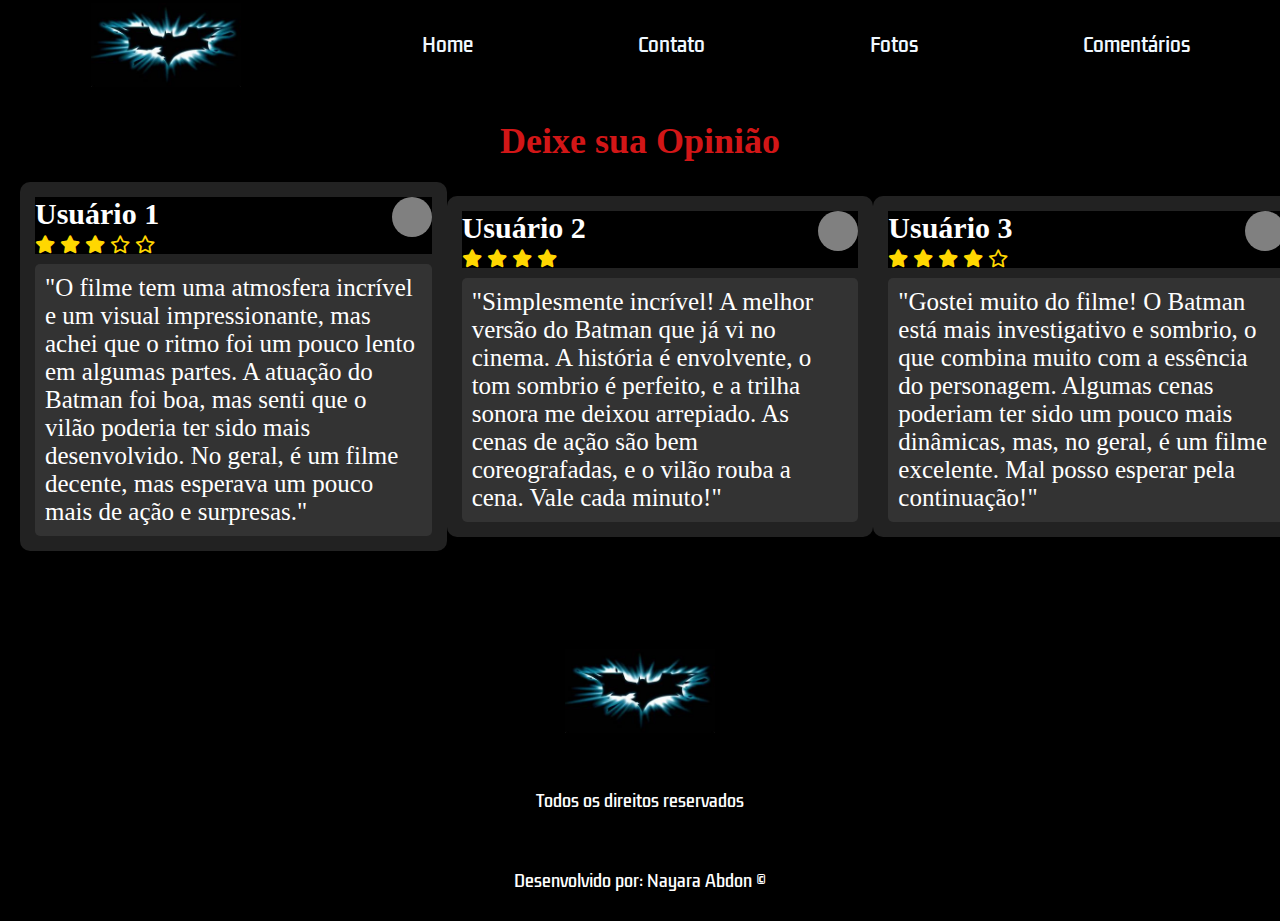
<file: TI/StartWeb/Projeto Batman/comentarios.html>
<!DOCTYPE html>
<html lang="pt-br">
<head>
    <meta charset="UTF-8">
    <meta name="viewport" content="width=device-width, initial-scale=1.0">
    <title>Projeto Batman</title>
    <link rel="stylesheet" href="styles.css">
    <link rel="stylesheet" href="https://cdnjs.cloudflare.com/ajax/libs/font-awesome/6.4.2/css/all.min.css">
</head>
<body>
    <header>
        <img id="logo" src="./logo.jpg" alt="Logo do Batman">
        <nav>
            <ul>
                <a href="./index.html">
                    <li>Home</li>
                </a>
                <a href="./contato.html">
                    <li>Contato</li>
                </a>
                <a href="./fotos.html">
                    <li>Fotos</li>
                </a>
                <a href="./comentarios.html">
                    <li>Comentários</li>
                </a>
            </ul>
        </nav>
    </header>
    <section>
        <h1>Deixe sua Opinião</h1>
    </section>
    <section class="comments-section">
        <div class="comments-container">
            <div class="comment">
                <div class="info">
                    <div class="user-info">
                        <div class="name">Usuário 1</div>
                        <div class="rating">
                            <i class="fa-solid fa-star"></i>
                            <i class="fa-solid fa-star"></i>
                            <i class="fa-solid fa-star"></i>
                            <i class="fa-regular fa-star"></i> <!-- Estrela vazia -->
                            <i class="fa-regular fa-star"></i> <!--Estrela vazia-->
                        </div>
                    </div>
                    <div class="photo"></div>
                </div>
                <div class="text">"O filme tem uma atmosfera incrível e um visual impressionante,
                    mas achei que o ritmo foi um pouco lento em algumas partes.
                     A atuação do Batman foi boa, mas senti que o vilão poderia ter sido mais desenvolvido.
                      No geral, é um filme decente, mas esperava um pouco mais de ação e surpresas."

                </div>
            </div>
        </div>
        <div class="comments-container">
            <div class="comment">
                <div class="info">
                    <div class="user-info">
                        <div class="name">Usuário 2</div>
                        <div class="rating">
                            <i class="fa-solid fa-star"></i>
                            <i class="fa-solid fa-star"></i>
                            <i class="fa-solid fa-star"></i>
                            <i class="fa-solid fa-star"></i>
                        </div>
                    </div>
                    <div class="photo"></div>
                </div>
                <div class="text">"Simplesmente incrível! A melhor versão do Batman que já vi no cinema.
                     A história é envolvente, o tom sombrio é perfeito, e a trilha sonora me deixou arrepiado.
                      As cenas de ação são bem coreografadas, e o vilão rouba a cena. Vale cada minuto!"</div>
            </div>
        </div>
        <div class="comments-container">
            <div class="comment">
                <div class="info">
                    <div class="user-info">
                        <div class="name">Usuário 3</div>
                        <div class="rating">
                            <i class="fa-solid fa-star"></i>
                            <i class="fa-solid fa-star"></i>
                            <i class="fa-solid fa-star"></i>
                            <i class="fa-solid fa-star"></i>
                            <i class="fa-regular fa-star"></i> <!--Estrela vazia-->
                        </div>
                    </div>
                    <div class="photo"></div>
                </div>
                <div class="text">"Gostei muito do filme! O Batman está mais investigativo e sombrio, o que
                     combina muito com a essência do personagem. Algumas cenas poderiam ter sido um pouco mais dinâmicas, mas,
                     no geral, é um filme excelente. Mal posso esperar pela continuação!"</div>
            </div>
        </div>
    </section>
    <footer>
        <img style="object-fit: contain;" id="logo" src="./logo.jpg">
        <span>Todos os direitos reservados</span>
        <span>Desenvolvido por: Nayara Abdon ©</span>

        <nav class="footer-navigation">
            <ul class="footer-list">
                <a href="./index.html">
                    <li>Home</li>
                </a>
                <a href="./contato.html">
                    <li>Contato</li>
                </a>
                <a href="./fotos.html">
                    <li>Fotos</li>
                </a>
                <a href="./comentarios.html">
                    <li>Comentários</li>
                </a>
            </ul>
        </nav>
    </footer>
</body>
</html>
</file>
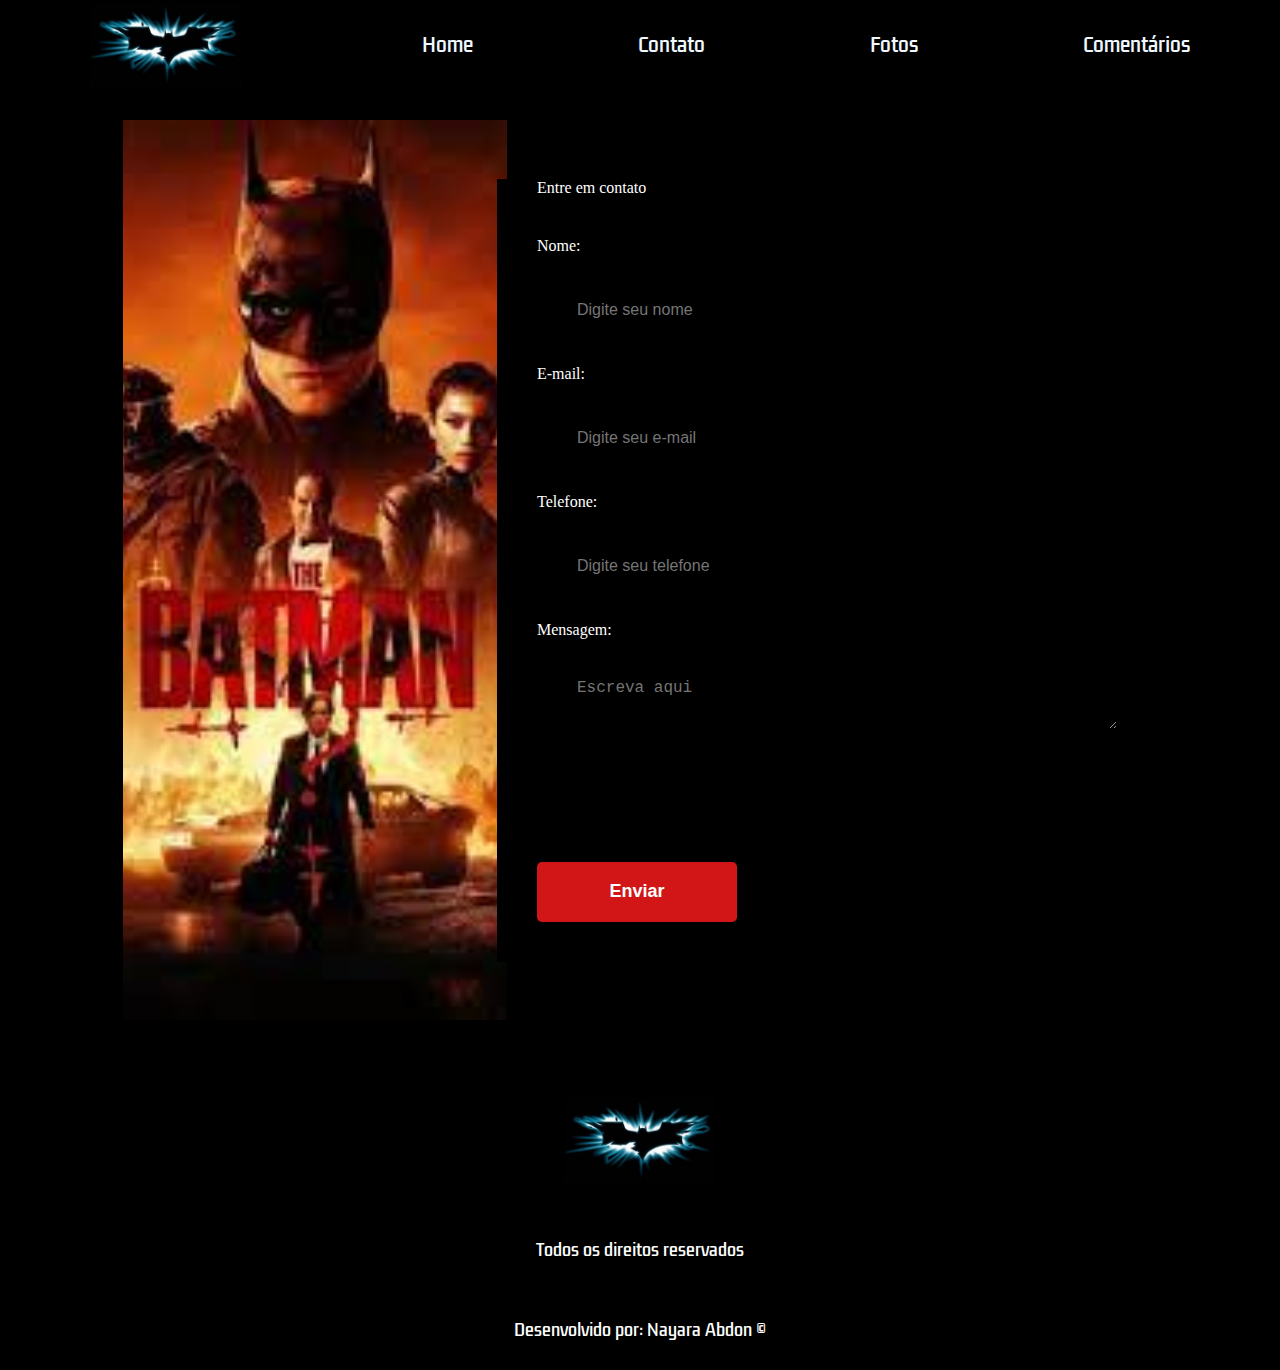
<file: TI/StartWeb/Projeto Batman/contato.html>
<!DOCTYPE html>
<html lang="pt-br">
<head>
    <meta charset="UTF-8">
    <meta name="viewport" content="width=device-width, initial-scale=1.0">
    <title>Projeto Batman</title>
    <link rel="stylesheet" href="styles.css">
</head>
<body>    
    <header>
        <img id="logo" src="./logo.jpg" alt="Logo do Batman">
        <nav>
            <ul>
                <a href="./index.html">
                    <li>Home</li>
                </a>
                <a href="./contato.html">
                    <li>Contato</li>
                </a>
                <a href="./fotos.html">
                    <li>Fotos</li>
                </a>
                <a href="./comentarios.html">
                    <li>Comentários</li>
                </a>
            </ul>
        </nav>
    </header>
    <div class="contact-container">
    <div class="image-contact"></div>
        <div class="form">
            <form action="#" method="post">
            <fieldset>
                <legend>Entre em contato</legend>
                <div class="form-container">
                    <label for="nome">Nome:</label>
                    <input type="text" id="nome" name="nome" placeholder="Digite seu nome" required>

                    <label for="email">E-mail:</label>
                    <input type="email" id="email" name="email" placeholder="Digite seu e-mail" required>

                    <label for="tel">Telefone:</label>
                    <input type="tel" id="telefone" name="telefone" placeholder="Digite seu telefone" required>

                    <label for="mensagem">Mensagem:</label>
                    <textarea id="mensagem" name="mensagem" rows="5" placeholder="Escreva aqui" required></textarea>
                </div>
                <div class="form-button">
                    <button type="submit">Enviar</button>
                </div>
            </fieldset>
            </form>
        </div>
    </div>
    <footer>
        <img style="object-fit: contain;" id="logo" src="./logo.jpg">
        <span>Todos os direitos reservados</span>
        <span>Desenvolvido por: Nayara Abdon ©</span>

        <nav class="footer-navigation">
            <ul class="footer-list">
                <a href="./index.html">
                    <li>Home</li>
                </a>
                <a href="./contato.html">
                    <li>Contato</li>
                </a>
                <a href="./fotos.html">
                    <li>Fotos</li>
                </a>
                <a href="./comentarios.html">
                    <li>Comentários</li>
                </a>
            </ul>
        </nav>
    </footer>
</body>
</html>
</file>
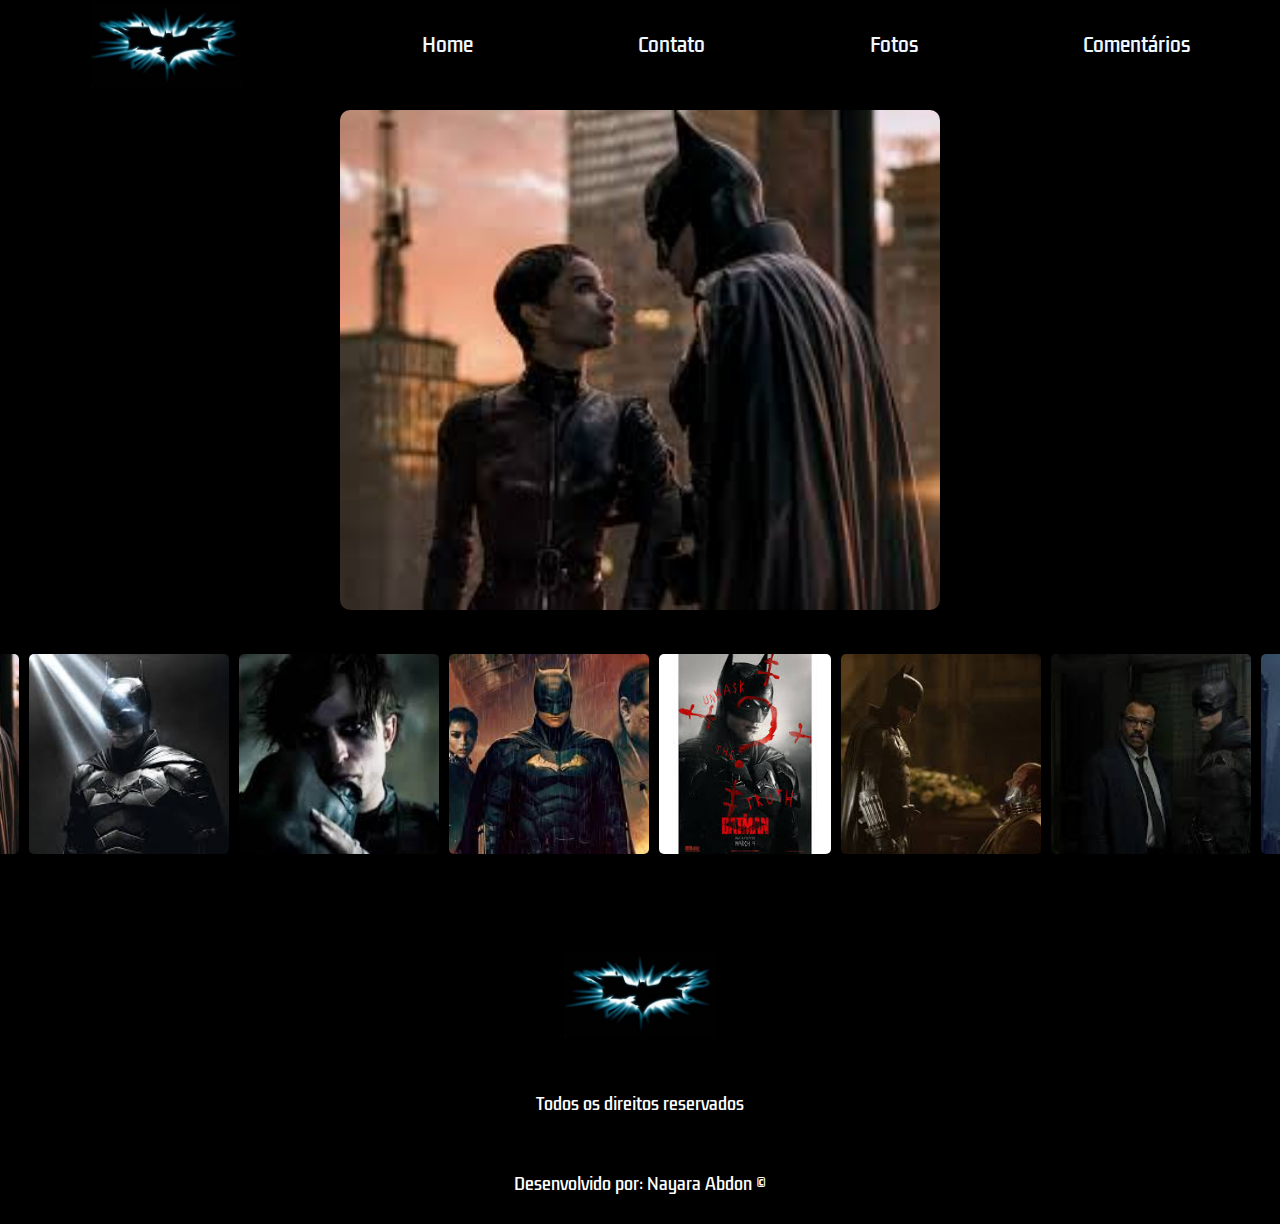
<file: TI/StartWeb/Projeto Batman/fotos.html>
<!DOCTYPE html>
<html lang="pt-br">
<head>
    <meta charset="UTF-8">
    <meta name="viewport" content="width=device-width, initial-scale=1.0">
    <title>Projeto Batman</title>
    <link rel="stylesheet" href="styles.css">
</head>
<body>
    <header>
        <img id="logo" src="./logo.jpg" alt="Logo do Batman">
        <nav>
            <ul>
                <a href="./index.html">
                    <li>Home</li>
                </a>
                <a href="./contato.html">
                    <li>Contato</li>
                </a>
                <a href="./fotos.html">
                    <li>Fotos</li>
                </a>
                <a href="./comentarios.html">
                    <li>Comentários</li>
                </a>
            </ul>
        </nav>
    </header>
    <div class="gallery-container">
        <div class="main-image">
            <img id="main-img" src="./imagem-galeria1.jpg" alt="Foto 1">
        </div>
        <div class="thumbnails">
            <img src="./imagem-galeria1.jpg" alt="Foto 1" onclick="changeImage('./imagem-galeria1.jpg')">
            <img src="./imagem-galeria2.jpg" alt="Foto2" onclick="changeImage('./imagem-galeria2.jpg')">
            <img src="./imagem-galeria3.jpg" alt="Fot 3" onclick="changeImage('./imagem-galeria3.jpg')">
            <img src="./imagem-galeria4.jpg" alt="Foto 4" onclick="changeImage('./imagem-galeria4.jpg')">
            <img src="./imagem-galeria5.jpg" alt="Foto 5" onclick="changeImage('./imagem-galeria5.jpg')">
            <img src="./imagem-galeria6.jpg" alt="Foto 6" onclick="changeImage('./imagem-galeria6.jpg')">
            <img src="./imagem-galeria7.jpg" alt="Fot 7" onclick="changeImage('./imagem-galeria7.jpg')">
            <img src="./imagem-galeria8.jpg" alt="Foto 8" onclick="changeImage('./imagem-galeria8.jpg')">
        </div>
    </div>
    <footer>
        <img style="object-fit: contain;" id="logo" src="./logo.jpg">
        <span>Todos os direitos reservados</span>
        <span>Desenvolvido por: Nayara Abdon ©</span>

        <nav class="footer-navigation">
            <ul class="footer-list">
                <a href="./index.html">
                    <li>Home</li>
                </a>
                <a href="./contato.html">
                    <li>Contato</li>
                </a>
                <a href="./fotos.html">
                    <li>Fotos</li>
                </a>
                <a href="./comentarios.html">
                    <li>Comentários</li>
                </a>
            </ul>
        </nav>
    </footer>
    <script src="script.js"></script>
</body>
</html>
</file>
<file: TI/StartWeb/Projeto Batman/styles.css>
@import url('https://fonts.googleapis.com/css2?family=Kdam+Thmor+Pro&family=Pixelify+Sans:wght@400..700&display=swap');

* {
    margin: 0;
    padding: 0;
    background-color: black;
    list-style: none;
    text-decoration: none;
}

/* Estilização da página HOME */

header {
    height: 90px;
    display: flex;
    justify-content: space-around;
    align-items: center;
}

nav {
    width: 60%;
}

ul {
    display: flex;
    width: 100%;
    justify-content: space-between;
}

li {
    list-style: none;
    color: aliceblue;
    cursor: pointer;
    font-size: 19px;
    transition: .5s;
    font-family: 'Kdam Thmor Pro', sans-serif;
}

li:hover {
    color: #D21617;
}

#logo {
    width: 150px;
    height: auto;
}

#banner {
    background-image: url('https://preview.redd.it/6092ltrt8nt71.jpg?auto=webp&s=c26d698d5d92796be9c6ab47f22dba63a7be96c3');
    background-position: 50% 50%;
    background-size: cover;
    width: 100%;
    height: 600px;   
}

#trailer-container {
    width: 100%;
    height: 400px;
    display: flex;
    justify-content: center;
}

.content {
    width: 60%;
    display: flex;
    align-items: center;
    justify-content: space-between;
}

.trailer {
    width: 50%;
}

#sinopse {
    width: 50%;
    display: flex;
    flex-direction: column;
    justify-content: space-between;
    margin-left: 30px;
}

.description {
    color: #fff;
    font-size: 19px;
    font-family: 'Kdam Thmor Pro', sans-serif;
    width: 70%;
}

button {
    width: 200px;
    height: 60px;
    background-color: #D21617;
    color: #fff;
    padding: 8px 10px;
    border-radius: 5px;
    cursor: pointer;
    transition: .8s;
    font-size: 18px;
    display: flex;
    justify-content: center;
    align-items: center;
    font-weight: bold;
    border: none;
    outline: none;
    margin-top: 25px;
}

button:hover {
    background-color: #fff;
    color: #000;
}

.cards-content {
    width: 90%;
    display: grid;
    grid-template-columns: repeat(3, 1fr);
    row-gap: 20px;
    column-gap: 40px;
}

.card {
    width: 100%;
    height: 600px;
    background-size: cover;
    background-position: 50% 50%;
    border-radius: 5px;
    cursor: pointer;
    transition: 1s;
    display: flex;
    flex-direction: column;
    justify-content: flex-end;
    padding: 0 0 20px 10px;
    color: #fff;
    font-size: 17px;
    font-family: 'Kdam Thmor Pro', sans-serif;
}

.card:hover {
    transform: scale(1.02);
}

.banner-1 {
    background-image: url('https://img.odcdn.com.br/cdn-cgi/image/width=960,height=1200,fit=cover/wp-content/uploads/2022/01/The-Batman.jpg');
}

.banner-2 {
    background-image: url('https://i.pinimg.com/236x/3c/a6/28/3ca6282ac5440b49f0008981ad151512.jpg');
}

.banner-3 {
    background-image: url('https://preview.redd.it/l617izc155sb1.png?auto=webp&s=9f76d9a04ed15639f5fea3ee0c1d66f793aabfc4');
}

footer {
    height: 300px;
    margin-top: 50px;
    display: flex;
    flex-direction: column;
    align-items: center;
    justify-content: space-around;
}

span {
    color: #fff;
    font-family: 'Kdam Thmor Pro', sans-serif;
}

.footer-navigation {
    display: none;
}

.footer-list {
    display: flex;
    flex-direction: column;
    align-items: center;
}


@media (max-width: 768px){
    .footer-navigation{
        display: block;
    }

    nav {
        display: none;
    }

    #banner {
        background-position: 40%;
    }

    #trailer-container {
        width: 100%;
        height: 400px;
        display: flex;
        flex-direction: column;
    }

    .content {
        width: 95%;
        display: flex;
        flex-direction: column;
    }

    .trailer {
        width: 100%;
    }

    #sinopse {
        width: 95%;
        display: flex;
        flex-direction: column;
        justify-content: space-between;
    }

    .description {
        width: 100%;
    }

    .button {
        width: 100%;
        margin-top: 30px;
    }

    .cards-content {
        grid-template-columns: 1fr;
        margin-top: 150px;
    }
}

/* Estilização da página CONTATO */

.contact-container {
    display: flex;
    justify-content: center;
    align-items: center;
    width: 100%;
    height: 100vh;
    gap: 10px;
    margin-top: 30px;
    margin-bottom: 30px;
    box-sizing: border-box;
    overflow: hidden;
}

.image-contact {
    background-image: url('./imagem-contato.jpg');
    width: 30%;
    height: 100%;
    background-size: cover;
    background-position: center;
}

fieldset {
    width: 100%;
    height: auto;
    border: none;
    padding: 40px;
}

.form-container {
    display: flex;
    flex-direction: column;
    width: 600px;
    height: 600px;
}

.form {
    width: 50%;
    display: flex;
    justify-content: center;
    align-items: center;
    height: 100%;
    color: white;
    box-shadow: none;
}


input, textarea {
    height: 30px;
    padding: 5px;
    font-size: 16px;
    border: none;
    color: white;
    padding: 20px;
    margin: 20px;
}

/* Estilização da página FOTOS */

.gallery-container {
    max-width: 1200px;
    margin: 0 auto;
    padding: 20px;
    text-align: center;
}

.main-image img {
    width: 100%;
    max-width: 600px;
    height: auto;
    border-radius: 10px;
    box-shadow: o 4px 8px rgba(0, 0, 0, 0.3);
}

.thumbnails {
    display: flex;
    justify-content: center;
    gap: 10px;
    margin-top: 40px;
}

.thumbnails img {
    width: 200px;
    height: 200px;
    object-fit: cover;
    border-radius: 5px;
    cursor: pointer;
    transition: transform 0.3s ease, box-shadow 0.3s ease;
}

.thumbnails img:hover {
    transform: scale(1.1);
    box-shadow: o 4px 8px rgba(0, 0, 0, 0.3);
}

/* Estilização da página COMENTÁRIOS */

h1 {
    font-size: 36px;
    margin-top: 30px;
    text-align: center;
    color: #D21617;
}

.comments-section {
    display: flex;
    align-items: center;
    justify-content: center;
    width: 100%;
    padding: 20px;
}

.comments-container {
    display: flex;
    align-items: center;
    width: 100%;
    max-width: 800px;
    gap: 20px;
}

.comment {
    background: #222;
    width: 100%;
    max-width: 600px;
    padding: 15px;
    border-radius: 10px;
    text-align: left;
}

.info {
    display: flex;
    justify-content: space-between;
    align-items: flex-start;
    margin-bottom: 10px;
}

.user-info {
    display: flex;
    flex-direction: column;
    align-items: flex-start;
}

.name {
    font-size: 30px;
    color: white;
    font-weight: bold;
    margin-bottom: 5px;
}

i {
    font-size: 18px;
    color: gold;
    display: inline-block;
}


.text {
    font-size: 25px;
    background: #333;
    padding: 10px;
    border-radius: 5px;
    color: white;
    margin-top: 10px;
}

.rating {
    display: flex;
    gap: 5px;
}

.photo {
    display: flex;
    flex-direction: row-reverse;
    width: 40px;
    height: 40px;
    background: gray;
    border-radius: 50%;
    margin-left: 20px;
}
</file>
